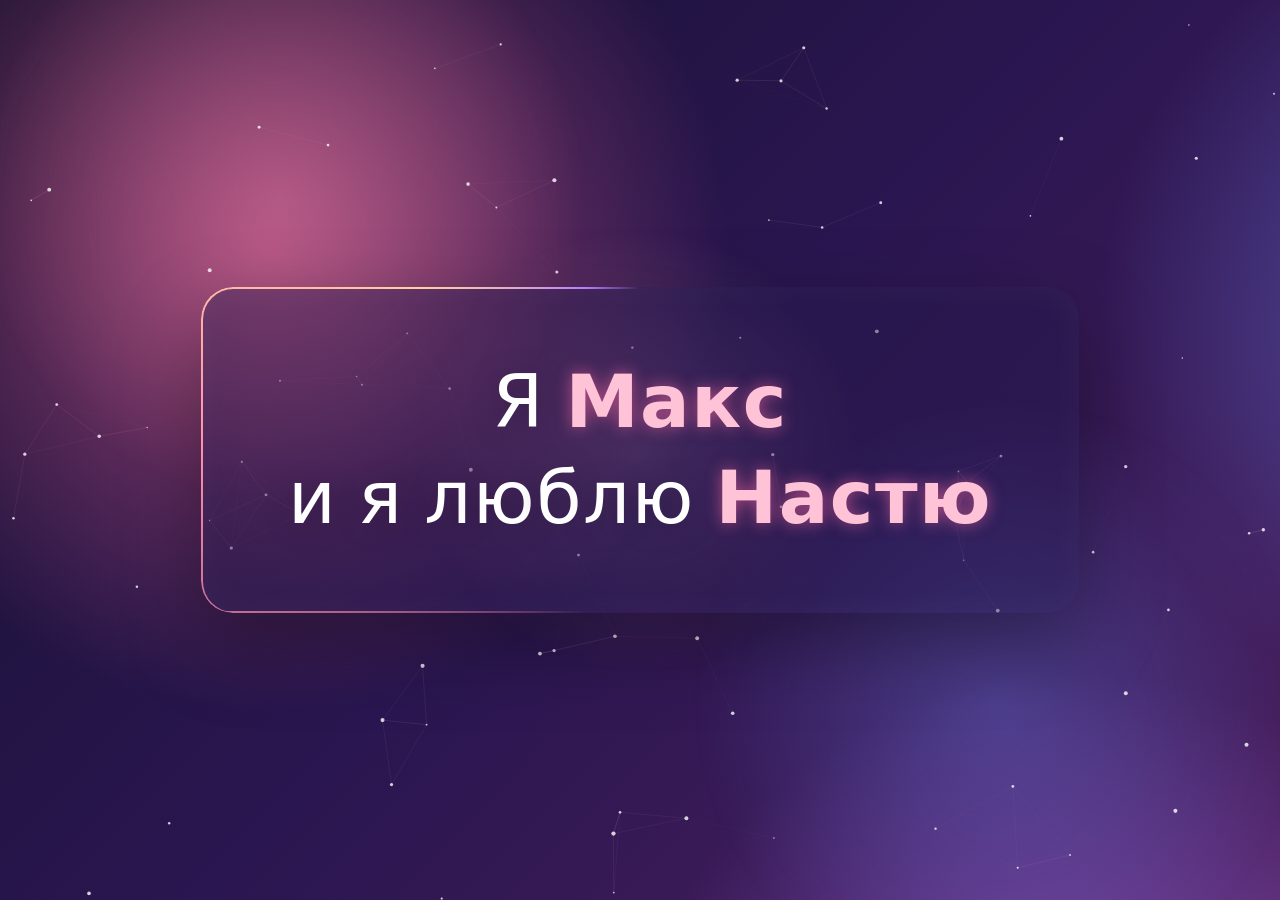
<file: index.html>
<!DOCTYPE html>
<html lang="ru">
<head>
<meta charset="UTF-8">
<meta name="viewport" content="width=device-width, initial-scale=1, viewport-fit=cover">
<title>Макс ♥ Настя</title>
  <link rel="manifest" href="manifest.json">
<meta name="theme-color" content="#14102e">
<link rel="preconnect" href="https://cdn.jsdelivr.net">
<link rel="preconnect" href="https://cybozsjvdzzuxqwmyzku.supabase.co" crossorigin>
<link rel="prefetch" href="gallery.html">
<link rel="apple-touch-icon" href="apple-touch-icon.png">
<link rel="icon" href="icon-192.png">
<meta name="apple-mobile-web-app-capable" content="yes">
<meta name="mobile-web-app-capable" content="yes">
<meta name="apple-mobile-web-app-title" content="Макс ♥ Настя">
<meta name="apple-mobile-web-app-status-bar-style" content="black-translucent">
<style>
  @property --a { syntax: "<angle>"; initial-value: 0deg; inherits: false; }
  * { box-sizing: border-box; }
  html, body { height: 100%; margin: 0; }
  body { overflow: hidden; color: #fff; background: #0d0b1f; font-family: "Segoe UI", system-ui, -apple-system, Roboto, sans-serif; }

  .aurora {
    position: fixed; inset: 0; z-index: 0;
    background:
      radial-gradient(60vmax 60vmax at 15% 20%, rgba(255,105,160,.55), transparent 60%),
      radial-gradient(55vmax 55vmax at 85% 25%, rgba(108,140,255,.50), transparent 60%),
      radial-gradient(60vmax 60vmax at 60% 90%, rgba(181,123,255,.55), transparent 60%),
      linear-gradient(135deg, #14102e, #2a1650, #4a1f5e);
    background-size: 140% 140%, 140% 140%, 140% 140%, 100% 100%;
    animation: drift 22s ease-in-out infinite alternate;
  }
  @keyframes drift {
    0%   { background-position: 0% 0%, 100% 0%, 50% 100%, 0 0; filter: hue-rotate(0deg); }
    100% { background-position: 40% 30%, 60% 40%, 20% 70%, 0 0; filter: hue-rotate(25deg); }
  }
  canvas { position: fixed; inset: 0; z-index: 1; }
  .glow {
    position: fixed; inset: 0; z-index: 1; pointer-events: none;
    background: radial-gradient(320px circle at var(--mx, 50%) var(--my, 50%), rgba(255,170,205,.22), transparent 70%);
  }

  /* две «страницы» */
  .view {
    position: fixed; inset: 0; z-index: 3; padding: 1.2rem;
    display: flex; align-items: center; justify-content: center; perspective: 1000px;
    opacity: 0; visibility: hidden; transition: opacity .5s, visibility 0s .5s;
  }
  .view.active { opacity: 1; visibility: visible; transition: opacity .6s; }
  .tilt { transition: transform .15s ease-out; transform-style: preserve-3d; }

  .card {
    position: relative; text-align: center; border-radius: 32px;
    padding: clamp(2rem, 6vw, 4.2rem) clamp(1.6rem, 6vw, 5rem);
    background: rgba(255,255,255,.07);
    backdrop-filter: blur(18px) saturate(140%); -webkit-backdrop-filter: blur(18px) saturate(140%);
    box-shadow: 0 30px 80px rgba(0,0,0,.35), inset 0 0 40px rgba(255,255,255,.04);
  }
  .card::before {
    content: ""; position: absolute; inset: 0; border-radius: inherit; padding: 1.5px; pointer-events: none;
    background: conic-gradient(from var(--a), transparent 0 55%, #ff8fb1 75%, #ffd1a0 85%, #b57bff 95%, transparent);
    -webkit-mask: linear-gradient(#000 0 0) content-box, linear-gradient(#000 0 0); -webkit-mask-composite: xor;
            mask: linear-gradient(#000 0 0) content-box exclude, linear-gradient(#000 0 0);
    animation: spin 6s linear infinite;
  }
  @keyframes spin { to { --a: 360deg; } }
  #home .card { opacity: 0; transform: translateY(30px) scale(.94); animation: cardIn 1.4s cubic-bezier(.2,.8,.2,1) .1s forwards; }
  @keyframes cardIn { to { opacity: 1; transform: none; } }

  /* ---- страница 1: текст ---- */
  h1 { margin: 0; font-weight: 300; font-size: clamp(2rem, 8vw, 4.6rem); line-height: 1.3; letter-spacing: .02em; }
  .line { display: block; }
  .word { display: inline-block; white-space: nowrap; margin: 0 .14em; }
  .ch {
    display: inline-block; opacity: 0; filter: blur(12px);
    transform: translateY(40px) rotateX(-70deg) scale(.7);
    animation: letterIn 1s cubic-bezier(.2,.8,.2,1) var(--d) forwards;
    text-shadow: 0 4px 30px rgba(0,0,0,.25);
  }
  @keyframes letterIn { 60% { filter: blur(2px); } to { opacity: 1; transform: none; filter: blur(0); } }
  .name .ch {
    font-weight: 700;
    animation: letterIn 1s cubic-bezier(.2,.8,.2,1) var(--d) forwards, wave 3.6s ease-in-out var(--w) infinite;
  }
  @keyframes wave {
    0%, 100% { color: #ffd6e6; text-shadow: 0 0 10px rgba(255,143,177,.5), 0 0 30px rgba(255,143,177,.3); transform: translateY(0); }
    50%      { color: #ff7fa8; text-shadow: 0 0 18px rgba(255,105,160,.9), 0 0 50px rgba(255,105,160,.55); transform: translateY(-4px); }
  }
  .hint {
    position: fixed; bottom: calc(1.4rem + env(safe-area-inset-bottom)); left: 0; right: 0; text-align: center;
    font-size: .95rem; letter-spacing: .08em; color: rgba(255,255,255,.6); opacity: 0; pointer-events: none;
  }
  .hint.show { animation: fadeIn 1.5s ease forwards; }
  @keyframes fadeIn { to { opacity: 1; } }

  /* ---- стрелки ---- */
  .nav {
    position: fixed; top: 50%; right: clamp(.8rem, 3vw, 2.2rem); width: 58px; height: 58px; margin-top: -29px;
    display: grid; place-items: center; border-radius: 50%; cursor: pointer; color: #fff; padding: 0;
    border: 1px solid rgba(255,255,255,.3); background: rgba(255,255,255,.1);
    backdrop-filter: blur(12px); -webkit-backdrop-filter: blur(12px);
    opacity: 0; pointer-events: none; transform: scale(.7);
    transition: opacity .8s, transform .8s cubic-bezier(.2,.8,.2,1), background .3s, box-shadow .3s;
  }
  .nav.left { right: auto; left: clamp(.8rem, 3vw, 2.2rem); }
  .nav.show { opacity: 1; pointer-events: auto; transform: none; }
  .nav:hover { background: rgba(255,255,255,.2); box-shadow: 0 0 35px rgba(255,143,177,.55); transform: scale(1.08); }
  .nav svg { width: 26px; height: 26px; animation: nudge 1.8s ease-in-out infinite; }
  .nav.left svg { animation-name: nudgeL; }
  .nav::after { content: ""; position: absolute; inset: 0; border-radius: 50%; border: 1px solid rgba(255,170,205,.6); animation: ring 2.2s ease-out infinite; }
  @keyframes nudge  { 50% { transform: translateX(5px); } }
  @keyframes nudgeL { 50% { transform: translateX(-5px); } }
  @keyframes ring   { from { transform: scale(1); opacity: .8; } to { transform: scale(1.8); opacity: 0; } }
  @media (max-width: 600px) {
    .nav { top: auto; bottom: calc(1.2rem + env(safe-area-inset-bottom)); margin-top: 0; right: 1.2rem; width: 50px; height: 50px; }
    .nav.left { right: auto; left: 1.2rem; }
  }

  /* ---- страница 2: счётчик ---- */
  #days .card { min-width: min(88vw, 520px); }
  .view.active .enter { animation: up .9s cubic-bezier(.2,.8,.2,1) calc(.35s + var(--i) * .12s) both; }
  @keyframes up { from { opacity: 0; transform: translateY(24px); filter: blur(8px); } }
  .beat { display: inline-block; font-size: 2.4rem; color: #ff7fa8; text-shadow: 0 0 25px rgba(255,105,160,.8); animation: beat 1.3s ease-in-out infinite; }
  @keyframes beat { 0%, 100% { transform: scale(1); } 15% { transform: scale(1.25); } 30% { transform: scale(1); } 45% { transform: scale(1.18); } }
  .cap { margin: .4rem 0 .2rem; font-size: clamp(1rem, 3.4vw, 1.4rem); font-weight: 300; letter-spacing: .35em; text-transform: uppercase; color: rgba(255,255,255,.8); }
  .num {
    display: inline-block; font-size: clamp(4.5rem, 21vw, 9.5rem); font-weight: 700; line-height: 1.05; font-variant-numeric: tabular-nums;
    background: linear-gradient(90deg, #ffd1e3, #ff8fb1, #ffc3a0, #ff8fb1, #ffd1e3); background-size: 250% 100%;
    -webkit-background-clip: text; background-clip: text; color: transparent;
    filter: drop-shadow(0 0 25px rgba(255,105,160,.45)); animation: shine 5s linear infinite;
  }
  @keyframes shine { to { background-position: 250% 0; } }
  .unit { font-size: clamp(1.5rem, 5vw, 2.4rem); font-weight: 300; letter-spacing: .08em; }
  .sub { margin-top: .6rem; min-height: 1.4em; font-size: clamp(.95rem, 3vw, 1.2rem); color: rgba(255,255,255,.75); }
  .hr { height: 1px; margin: 1.6rem auto 1.2rem; width: 60%; background: linear-gradient(90deg, transparent, rgba(255,255,255,.4), transparent); }
  .since { font-size: 1rem; letter-spacing: .06em; color: rgba(255,255,255,.7); }
  .next { margin-top: .5rem; font-size: .9rem; color: rgba(255,255,255,.55); }
  .next b { font-weight: 600; color: #ffc3d8; font-variant-numeric: tabular-nums; }

  /* ---- переход ---- */
  .wipe {
    position: fixed; inset: 0; z-index: 10; pointer-events: none; display: grid; place-items: center;
    clip-path: circle(0px at 50% 50%); background: linear-gradient(135deg, #ff6f9f, #b57bff 55%, #6c8cff);
  }
  .wipe span { font-size: clamp(4rem, 16vw, 8rem); text-shadow: 0 0 40px rgba(255,255,255,.7); animation: beat .9s ease-in-out infinite; }

  /* сердечки */
  .heart { position: fixed; z-index: 2; pointer-events: none; left: var(--x); top: var(--y); font-size: var(--s); color: var(--c); text-shadow: 0 0 12px currentColor; opacity: 0; animation: rise var(--t) ease-in forwards; }
  .heart.burst { z-index: 4; animation: burst var(--t) cubic-bezier(.1,.7,.3,1) forwards; }
  @keyframes rise { 0% { transform: translate(0,0) scale(.6); opacity: 0; } 12% { opacity: .85; } 100% { transform: translate(var(--dx), -115vh) rotate(var(--r)) scale(1.1); opacity: 0; } }
  @keyframes burst { 0% { transform: translate(0,0) scale(.3); opacity: 1; } 100% { transform: translate(var(--dx), var(--dy)) rotate(var(--r)) scale(1); opacity: 0; } }

  @media (prefers-reduced-motion: reduce) {
    .aurora, .card::before, .name .ch, .num, .beat, .nav svg, .nav::after { animation: none; }
    #home .card, .ch, .hint, .view.active .enter { animation: none; opacity: 1; transform: none; filter: none; }
    canvas, .heart { display: none; }
  }
  .storybtn { display: inline-block; margin-top: 1.2rem; padding: .9rem 1.8rem; font: inherit; font-size: 1.05rem; color: #fff; cursor: pointer; border: 0; border-radius: 999px; background: linear-gradient(135deg, #ff6f9f, #b57bff); box-shadow: 0 8px 30px rgba(255,105,160,.5); animation: pulseBtn 2s ease-in-out infinite; }
.storybtn[hidden] { display: none; }
@keyframes pulseBtn { 50% { transform: scale(1.06); box-shadow: 0 8px 45px rgba(255,105,160,.8); } }
  .arc { position: fixed; top: calc(14px + env(safe-area-inset-top)); right: 14px; z-index: 6; padding: .55rem 1.1rem; font: inherit; font-size: .9rem; color: #fff; cursor: pointer; border-radius: 999px; border: 1px solid rgba(255,255,255,.3); background: rgba(255,255,255,.12); transition: box-shadow .3s, transform .3s; }
.arc:hover { box-shadow: 0 0 30px rgba(255,143,177,.55); transform: scale(1.05); }
</style>
    <link rel="stylesheet" href="fx.css">
  <script src="fx.js"></script>
</head>
<body>
  <div class="aurora"></div>
  <canvas id="stars"></canvas>
  <div class="glow"></div>

  <!-- страница 1 -->
  <section class="view active" id="home">
    <div class="tilt" id="tilt">
      <div class="card"><h1 id="title" aria-label="Я Макс и я люблю Настю"></h1></div>
    </div>
    <div class="hint" id="hint">нажми куда-нибудь ♥</div>
    <button class="nav" id="next" aria-label="Дальше">
      <svg viewBox="0 0 24 24" fill="none" stroke="currentColor" stroke-width="2.2" stroke-linecap="round" stroke-linejoin="round"><path d="M9 5l7 7-7 7"/></svg>
    </button>
  </section>

  <!-- страница 2 -->
  <section class="view" id="days">
    <button class="nav left show" id="back" aria-label="Назад">
      <svg viewBox="0 0 24 24" fill="none" stroke="currentColor" stroke-width="2.2" stroke-linecap="round" stroke-linejoin="round"><path d="M15 5l-7 7 7 7"/></svg>
    </button>
    <button class="arc" id="toArc">Архив годовщин</button>
        <button class="nav show" id="toGallery" aria-label="Фото">
      <svg viewBox="0 0 24 24" fill="none" stroke="currentColor" stroke-width="2.2" stroke-linecap="round" stroke-linejoin="round"><path d="M9 5l7 7-7 7"/></svg>
    </button>
    <div class="card">
      <div class="enter" style="--i:0"><span class="beat">♥</span></div>
      <div class="cap enter" style="--i:1">Мы вместе</div>
      <div class="enter" style="--i:2"><span class="num" id="num">0</span></div>
      <div class="unit enter" style="--i:3" id="unit">дней</div>
      <div class="sub enter" style="--i:4" id="sub"></div>
      <div class="hr enter" style="--i:5"></div>
      <div class="since enter" style="--i:6" id="since"></div>
      <div class="next enter" style="--i:7">новый день через <b id="cd">00:00:00</b></div>
      <button class="storybtn" id="toStory" hidden>Открой, это для тебя ♥</button>
    </div>
  </section>

  <div class="wipe" id="wipe"><span>♥</span></div>

<script>
  const reduce = matchMedia("(prefers-reduced-motion: reduce)").matches;
  const rnd = (a, b) => Math.random() * (b - a) + a;

  /* ---------- настройки счётчика ---------- */
  const START  = { y: 2024, m: 11, d: 15 };  // дата начала
  const OFFSET = 0;  // 0: в сам день 15 ноября будет 0 дней. Поставь 1, если этот день считать первым
  const MONTHS = ["января","февраля","марта","апреля","мая","июня","июля","августа","сентября","октября","ноября","декабря"];

  /* ---------- текст на первой странице: по порядку, буква за буквой ---------- */
  const lines = [
    [{ t: "Я" }, { t: "Макс", name: 1 }],
    [{ t: "и" }, { t: "я" }, { t: "люблю" }, { t: "Настю", name: 1 }]
  ];
  const title = document.getElementById("title");
  let time = 0.9, idx = 0;
  lines.forEach(line => {
    const l = document.createElement("span"); l.className = "line";
    line.forEach(w => {
      const we = document.createElement("span");
      we.className = "word" + (w.name ? " name" : ""); we.setAttribute("aria-hidden", "true");
      [...w.t].forEach(ch => {
        const c = document.createElement("span"); c.className = "ch"; c.textContent = ch;
        c.style.setProperty("--d", time.toFixed(2) + "s");
        c.style.setProperty("--w", (time + 1 + idx * 0.12).toFixed(2) + "s");
        we.appendChild(c); time += 0.07; idx++;
      });
      time += 0.28; l.appendChild(we);
    });
    title.appendChild(l);
  });
  const next = document.getElementById("next"), back = document.getElementById("back");
  setTimeout(() => document.getElementById("hint").classList.add("show"), (time + .6) * 1000);
  setTimeout(() => next.classList.add("show"), (time + .4) * 1000);

  /* ---------- время по Киеву ---------- */
  let TZ = "Europe/Kyiv";
  try { new Intl.DateTimeFormat("en", { timeZone: TZ }); } catch (e) { TZ = "Europe/Kiev"; }
  const fmt = new Intl.DateTimeFormat("en-GB", { timeZone: TZ, year: "numeric", month: "numeric", day: "numeric", hour: "numeric", minute: "numeric", second: "numeric", hourCycle: "h23" });
  function kyiv() {
    const o = {};
    for (const p of fmt.formatToParts(new Date())) if (p.type !== "literal") o[p.type] = +p.value;
    o.hour %= 24; return o;
  }
  const dayNum = (y, m, d) => Date.UTC(y, m - 1, d) / 86400000;
  const daysSince = n => Math.max(0, dayNum(n.year, n.month, n.day) - dayNum(START.y, START.m, START.d) + OFFSET);
  function ymd(n) {
    let y = n.year - START.y, m = n.month - START.m, d = n.day - START.d;
    if (d < 0) { m--; d += new Date(Date.UTC(n.year, n.month - 1, 0)).getUTCDate(); }
    if (m < 0) { y--; m += 12; }
    return { y, m, d };
  }
  function plural(n, one, few, many) {
    const a = n % 100, b = n % 10;
    if (a > 10 && a < 20) return many;
    if (b === 1) return one;
    return b > 1 && b < 5 ? few : many;
  }

  const numEl = document.getElementById("num"), unitEl = document.getElementById("unit"),
        subEl = document.getElementById("sub"), cdEl = document.getElementById("cd");
  document.getElementById("since").textContent = "с " + START.d + " " + MONTHS[START.m - 1] + " " + START.y;
  let counting = false, shown = -1;

  function renderStatic(n, d) {
    unitEl.textContent = plural(d, "день", "дня", "дней");
    const p = ymd(n), out = [];
    if (p.y) out.push(p.y + " " + plural(p.y, "год", "года", "лет"));
    if (p.m) out.push(p.m + " " + plural(p.m, "месяц", "месяца", "месяцев"));
    if (p.d) out.push(p.d + " " + plural(p.d, "день", "дня", "дней"));
    subEl.textContent = out.join(" · ");
  }
  function tick() {
    const n = kyiv(), d = daysSince(n);
    const ts = document.getElementById("toStory");
    if (ts) ts.hidden = !(location.search.includes("preview") || (n.year === 2026 && n.month === 11 && (n.day === 15 || n.day === 16)));
    if (d !== shown) { shown = d; renderStatic(n, d); if (!counting) numEl.textContent = d; }  // в 00:00 по Киеву число меняется само
    const left = 86400 - (n.hour * 3600 + n.minute * 60 + n.second);
    cdEl.textContent = [Math.floor(left / 3600), Math.floor(left / 60) % 60, left % 60].map(v => String(v).padStart(2, "0")).join(":");
  }
  tick(); setInterval(tick, 1000);

  function runCount() {
    if (reduce) { numEl.textContent = shown; return; }
    counting = true; numEl.textContent = 0;
    setTimeout(() => {
      const t0 = performance.now(), dur = 2200;
      const step = now => {
        const p = Math.min(1, (now - t0) / dur);
        numEl.textContent = Math.round(shown * (1 - Math.pow(1 - p, 4)));
        if (p < 1) requestAnimationFrame(step); else { counting = false; numEl.textContent = shown; }
      };
      requestAnimationFrame(step);
    }, 600);
  }

  /* ---------- переход между страницами ---------- */
  const home = document.getElementById("home"), daysV = document.getElementById("days"), wipe = document.getElementById("wipe");
  let current = "home", busy = false;
  function setView(to) {
    current = to;
    home.classList.toggle("active", to === "home");
    daysV.classList.toggle("active", to === "days");
    if (to === "days") runCount();
  }
    async function go(to, ox = innerWidth / 2, oy = innerHeight / 2, push = true) {
    if (busy || to === current) return;
    if (push) { try { history.pushState(null, "", "#" + to); } catch (e) {} }
    busy = true;
    await FX.cover(ox, oy);
    setView(to);
    await FX.uncover();
    busy = false;
  }
  const ctr = el => { const r = el.getBoundingClientRect(); return [r.left + r.width / 2, r.top + r.height / 2]; };
  next.addEventListener("click", () => go("days", ...ctr(next)));
  back.addEventListener("click", () => go("home", ...ctr(back)));
    const toGallery = document.getElementById("toGallery");
toGallery.addEventListener("click", () => FX.leave("gallery.html", ...ctr(toGallery)));
  addEventListener("keydown", e => {
    if (e.key === "ArrowRight") go("days", innerWidth - 50, innerHeight / 2);
    if (e.key === "ArrowLeft") go("home", 50, innerHeight / 2);
  });
  document.getElementById("toStory").addEventListener("click", e => {
  try { localStorage.removeItem("story_i"); } catch (err) {}   // каждый вход через кнопку начинается с первого шага
  window.FX ? FX.leave("story.html", ...ctr(e.currentTarget)) : (location.href = "story.html");
});
  document.getElementById("toArc").addEventListener("click", e => window.FX ? FX.leave("archive.html", ...ctr(e.currentTarget)) : (location.href = "archive.html"));
  addEventListener("popstate", () => go(location.hash === "#days" ? "days" : "home", undefined, undefined, false));
  let sx = null, sy = null;
  addEventListener("touchstart", e => { sx = e.touches[0].clientX; sy = e.touches[0].clientY; }, { passive: true });
  addEventListener("touchend", e => {
    if (sx === null) return;
    const dx = e.changedTouches[0].clientX - sx, dy = e.changedTouches[0].clientY - sy; sx = null;
    if (Math.abs(dx) < 70 || Math.abs(dx) < Math.abs(dy) * 1.5) return;
    dx < 0 ? go("days", innerWidth, innerHeight / 2) : go("home", 0, innerHeight / 2);
  }, { passive: true });
  if (location.hash === "#days") setView("days");

  /* ---------- звёзды ---------- */
  const cv = document.getElementById("stars"), ctx = cv.getContext("2d");
  let W, H, pts = [];
  const mouse = { x: -9999, y: -9999 };
  function resize() {
    const dpr = Math.min(devicePixelRatio || 1, 2);
    W = innerWidth; H = innerHeight;
    cv.width = W * dpr; cv.height = H * dpr; cv.style.width = W + "px"; cv.style.height = H + "px";
    ctx.setTransform(dpr, 0, 0, dpr, 0, 0);
    pts = Array.from({ length: Math.min(110, Math.floor(W * H / 14000)) }, () => ({
      x: Math.random() * W, y: Math.random() * H, vx: rnd(-.18, .18), vy: rnd(-.18, .18), r: rnd(.6, 2.2)
    }));
  }
  addEventListener("resize", resize); resize();
  function frame() {
    ctx.clearRect(0, 0, W, H);
    for (const p of pts) {
      const dx = p.x - mouse.x, dy = p.y - mouse.y, d2 = dx * dx + dy * dy;
      if (d2 < 14000) { const f = (1 - d2 / 14000) * .08 / Math.sqrt(d2 + 1); p.vx += dx * f; p.vy += dy * f; }
      p.vx *= .99; p.vy *= .99; p.x += p.vx; p.y += p.vy;
      if (p.x < 0) p.x = W; if (p.x > W) p.x = 0; if (p.y < 0) p.y = H; if (p.y > H) p.y = 0;
      ctx.beginPath(); ctx.arc(p.x, p.y, p.r, 0, 6.283); ctx.fillStyle = "rgba(255,255,255,.8)"; ctx.fill();
    }
    for (let i = 0; i < pts.length; i++) for (let j = i + 1; j < pts.length; j++) {
      const a = pts[i], b = pts[j], d = Math.hypot(a.x - b.x, a.y - b.y);
      if (d < 110) {
        ctx.strokeStyle = "rgba(255,170,210," + (0.18 * (1 - d / 110)) + ")";
        ctx.beginPath(); ctx.moveTo(a.x, a.y); ctx.lineTo(b.x, b.y); ctx.stroke();
      }
    }
    requestAnimationFrame(frame);
  }
  if (!reduce) frame();

  /* ---------- наклон карточки и свет за курсором ---------- */
  const tilt = document.getElementById("tilt"), glow = document.querySelector(".glow");
  addEventListener("pointermove", e => {
    mouse.x = e.clientX; mouse.y = e.clientY;
    glow.style.setProperty("--mx", e.clientX + "px"); glow.style.setProperty("--my", e.clientY + "px");
    tilt.style.transform = "rotateY(" + ((e.clientX / innerWidth - .5) * 10) + "deg) rotateX(" + (-(e.clientY / innerHeight - .5) * 10) + "deg)";
  });
  addEventListener("pointerleave", () => { mouse.x = mouse.y = -9999; tilt.style.transform = ""; });

  /* ---------- сердечки ---------- */
  const colors = ["#ff8fb1", "#ff6f9f", "#ffb3c9", "#ffc3a0", "#d9a0ff"];
  function heart(o) {
    const h = document.createElement("span");
    h.className = "heart" + (o.burst ? " burst" : ""); h.textContent = "♥";
    h.style.setProperty("--x", o.x + "px"); h.style.setProperty("--y", o.y + "px");
    h.style.setProperty("--s", rnd(12, o.burst ? 34 : 30) + "px");
    h.style.setProperty("--c", colors[Math.floor(Math.random() * colors.length)]);
    h.style.setProperty("--t", (o.burst ? rnd(1, 1.6) : rnd(7, 13)) + "s");
    h.style.setProperty("--dx", o.dx + "px"); h.style.setProperty("--dy", (o.dy || 0) + "px");
    h.style.setProperty("--r", rnd(-40, 40) + "deg");
    h.addEventListener("animationend", () => h.remove());
    document.body.appendChild(h);
  }
  if (!reduce) {
    setInterval(() => { if (!document.hidden) heart({ x: rnd(0, innerWidth), y: innerHeight + 20, dx: rnd(-60, 60) }); }, 900);
    addEventListener("pointerdown", e => {
      if (e.target.closest(".nav")) return;
      for (let i = 0; i < 14; i++) {
        const ang = rnd(0, 6.283), dist = rnd(60, 180);
        heart({ burst: 1, x: e.clientX, y: e.clientY, dx: Math.cos(ang) * dist, dy: Math.sin(ang) * dist });
      }
    });
  }
  if ("serviceWorker" in navigator) navigator.serviceWorker.register("sw.js").catch(() => {});
</script>
</body>
</html>
</file>
<file: fx.css>
/* 1. Убираем самое дорогое для видеочипа */
.aurora { animation: none !important; filter: none !important; overflow: hidden; }
.aurora::after {
  content: ""; position: absolute; inset: -20%; will-change: transform;
  background:
    radial-gradient(40vmax 40vmax at 30% 30%, rgba(255,143,177,.35), transparent 60%),
    radial-gradient(40vmax 40vmax at 70% 70%, rgba(108,140,255,.30), transparent 60%);
  animation: auroraMove 24s ease-in-out infinite alternate;
}
@keyframes auroraMove { to { transform: translate3d(6%, 4%, 0) rotate(8deg) scale(1.1); } }

.card, .nav {
  backdrop-filter: none !important; -webkit-backdrop-filter: none !important;
}
.card { background: rgba(35, 24, 75, .42) !important; }

/* имена: свечение теперь статичное, по буквам бежит только лёгкая волна */
.name .ch { color: #ffc3d8; text-shadow: 0 0 16px rgba(255,105,160,.6); }
@keyframes wave { 0%, 100% { transform: translateY(0); } 50% { transform: translateY(-4px); } }

.heart { text-shadow: none !important; will-change: transform, opacity; }

/* 2. Пока идёт переход, всё тяжёлое выключено */
html.busy canvas, html.busy .heart, html.busy .glow { display: none !important; }
html.busy .aurora::after, html.busy .card, html.busy .card::before, html.busy .ch,
html.busy .enter, html.busy .beat, html.busy .nav::after { animation-play-state: paused !important; }

/* 3. Новый переход: круг двигается через transform (это работает на GPU) */
.wipe { display: none !important; }
#fxwipe {
  position: fixed; left: 0; top: 0; width: 200px; height: 200px; border-radius: 50%;
  z-index: 90; pointer-events: none; display: none; will-change: transform;
  background: linear-gradient(135deg, #ff6f9f, #b57bff 55%, #6c8cff);
}
#fxheart {
  position: fixed; inset: 0; z-index: 91; display: none; place-items: center; pointer-events: none;
  font-size: clamp(4rem, 16vw, 8rem); color: #fff; text-shadow: 0 0 40px rgba(255,255,255,.7);
}
/* закрывает страницу до того, как загрузится скрипт, чтобы не мигало */
html.fxin::before {
  content: ""; position: fixed; inset: 0; z-index: 89;
  background: linear-gradient(135deg, #ff6f9f, #b57bff 55%, #6c8cff);
}
</file>
